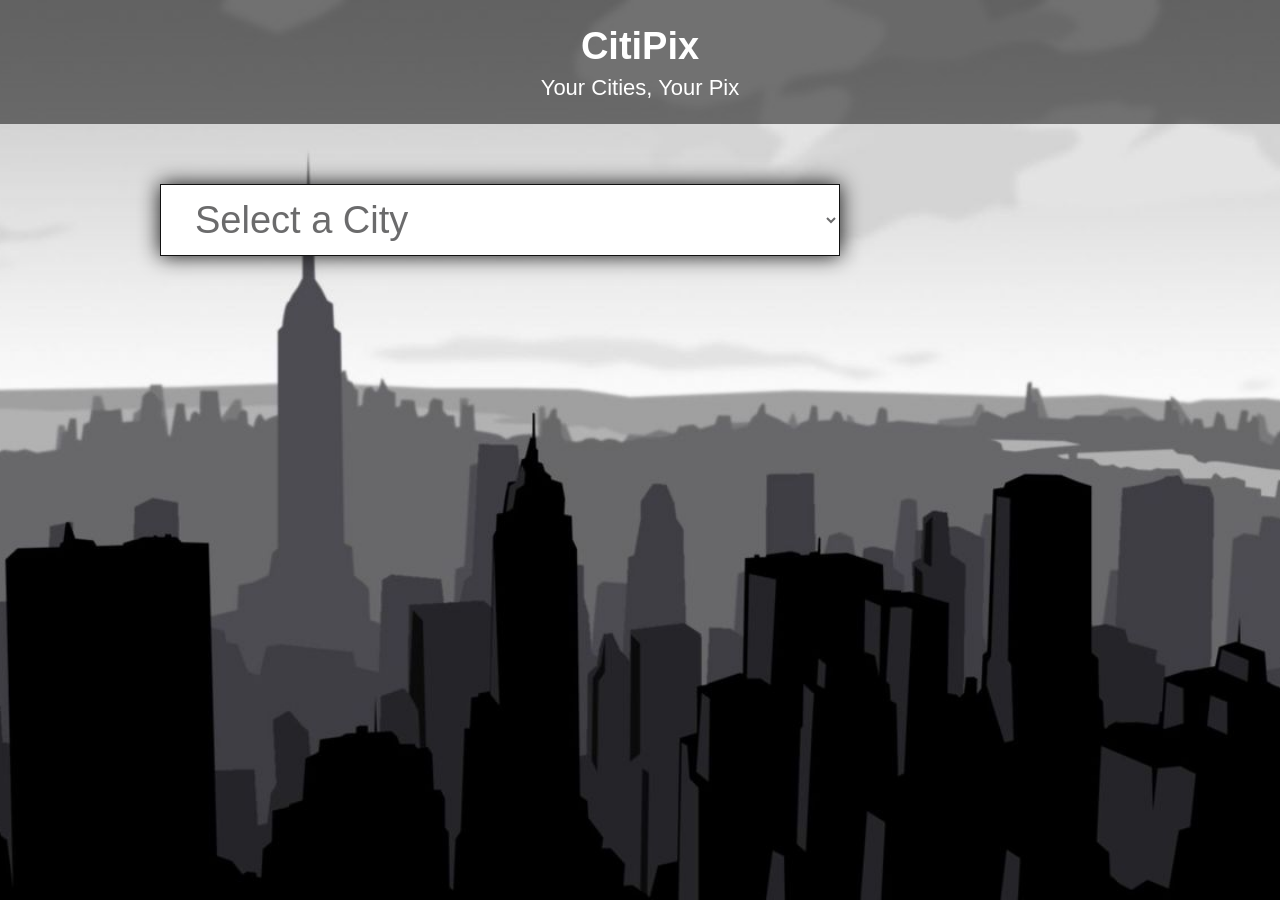
<file: citipix-array/index.html>
<!DOCTYPE html>
<html lang="en">
	<head>
    	<meta charset="utf-8">
    	<meta name="description" content="Your description goes here">
    	<meta name="keywords" content="one, two, three">

		<title>City Background</title>

		<!-- external CSS link -->
		<link rel="stylesheet" href="reset.css">
		<link rel="stylesheet" href="style.css">

	</head>
	<body>
		<header>
			<div class="title">
				<h1>CitiPix</h1>
				<p>Your Cities, Your Pix</p>
			</div>
		</header>
			<div class="container">
				<form>
					<select id="city-type">
						<option>Select a City</option>
					</select>
				</form>
			</div>
		<script src="https://ajax.googleapis.com/ajax/libs/jquery/1.12.0/jquery.min.js"></script>
		<script src="myscripts.js"></script>
	</body>
</html>
</file>
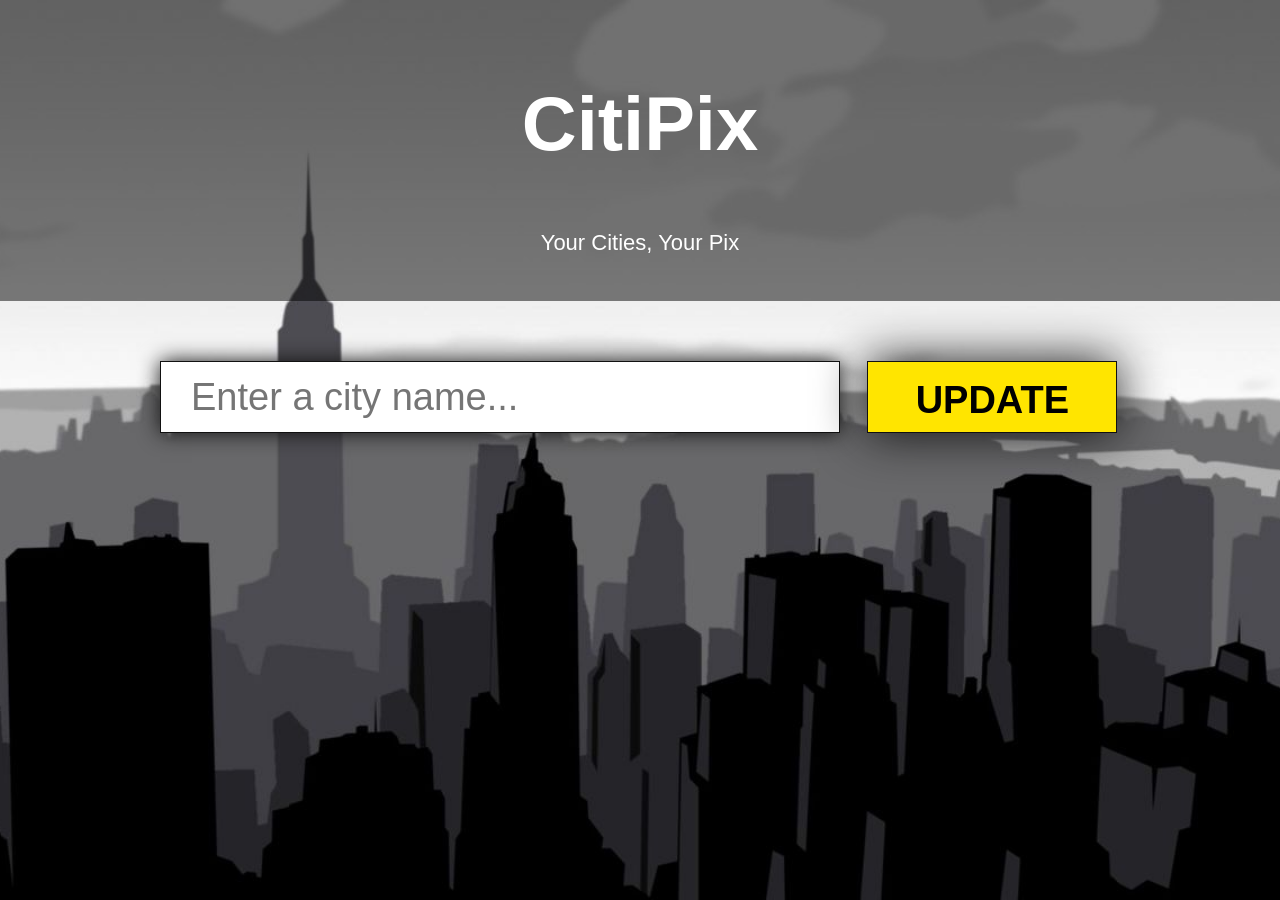
<file: homework-city/index.html>
<!DOCTYPE html>
<html lang="en">
	<head>
    	<meta charset="utf-8">
    	<meta name="description" content="Your description goes here">
    	<meta name="keywords" content="one, two, three">

		<title>City Background</title>

		<!-- external CSS link -->
		<link rel="stylesheet" href="css/normalize.css">
		<link rel="stylesheet" href="css/style.css">

	</head>
	<body>
		<header>
			<div class="title">
				<h1>CitiPix</h1>
				<p>Your Cities, Your Pix</p>
			</div>
		</header>
			<div class="container">
				<form>
					<input type="text" id="city-type" placeholder="Enter a city name...">
					<input type="submit" value="Update" id="submit-btn">
				</form>
			</div>
		<script src="https://ajax.googleapis.com/ajax/libs/jquery/1.12.0/jquery.min.js"></script>
		<script src="scripts.js"></script>
	</body>
</html>
</file>
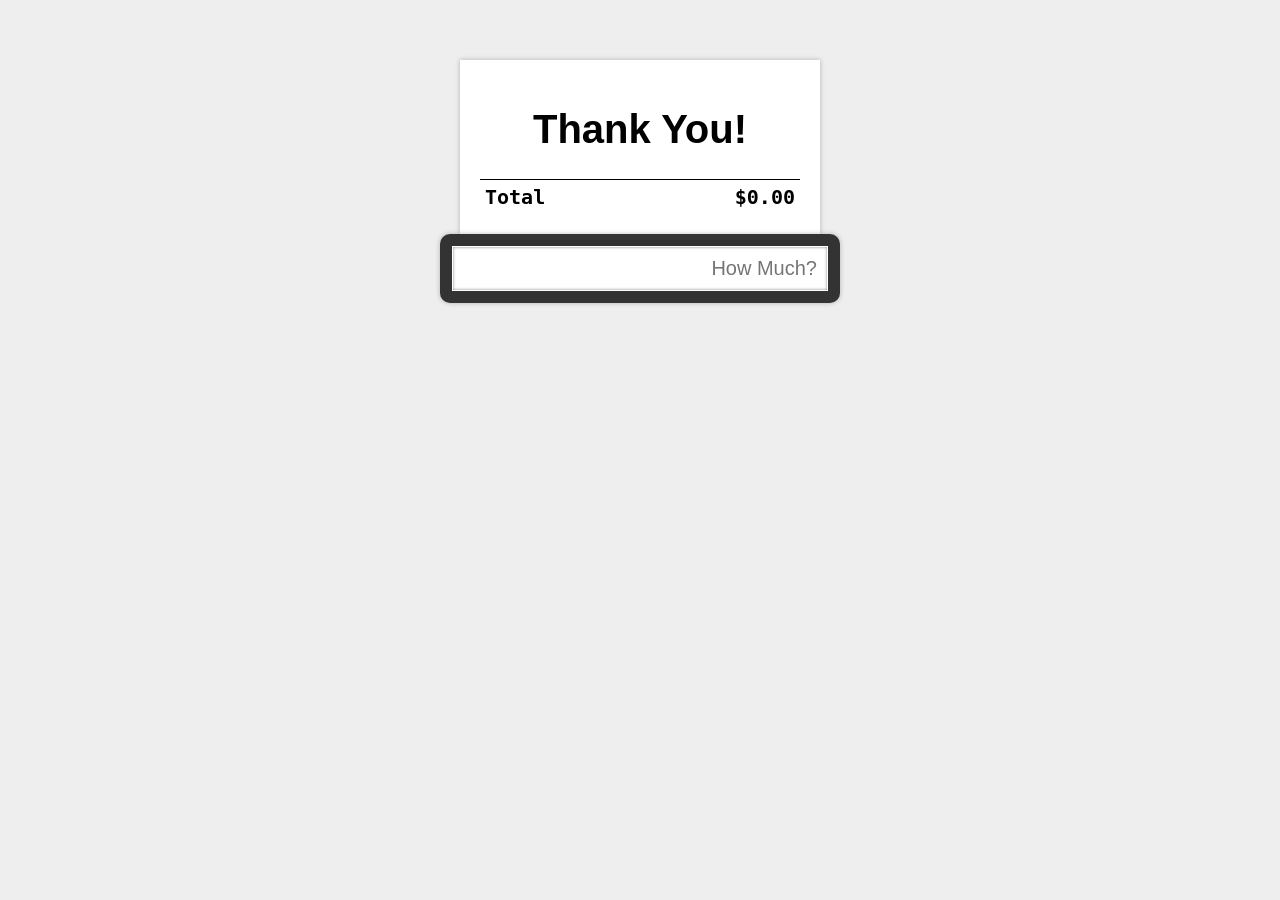
<file: lesson10-example/index.html>
<!DOCTYPE html>
<html>

<head>

  <meta charset="UTF-8">

  <title>Cash Register</title>

    <link rel="stylesheet" href="css/style.css" media="screen" type="text/css" />

</head>

<body>

  <div id="register">
  <div id="ticket">
    <h1>Thank You!</h1>
    <table>
      <tbody id="entries">
      </tbody>
      <tfoot>
        <tr>
          <th>Total</th>
          <th id="total">$0.00</th>
        </tr>
      </tfoot>
    </table>
  </div>
  <form id="entry">
    <input id="newEntry" autofocus placeholder="How Much?">
  </form>
</div>

  <script src='http://codepen.io/assets/libs/fullpage/jquery.js'></script>

  <script src="js/index.js"></script>

</body>

</html>
</file>
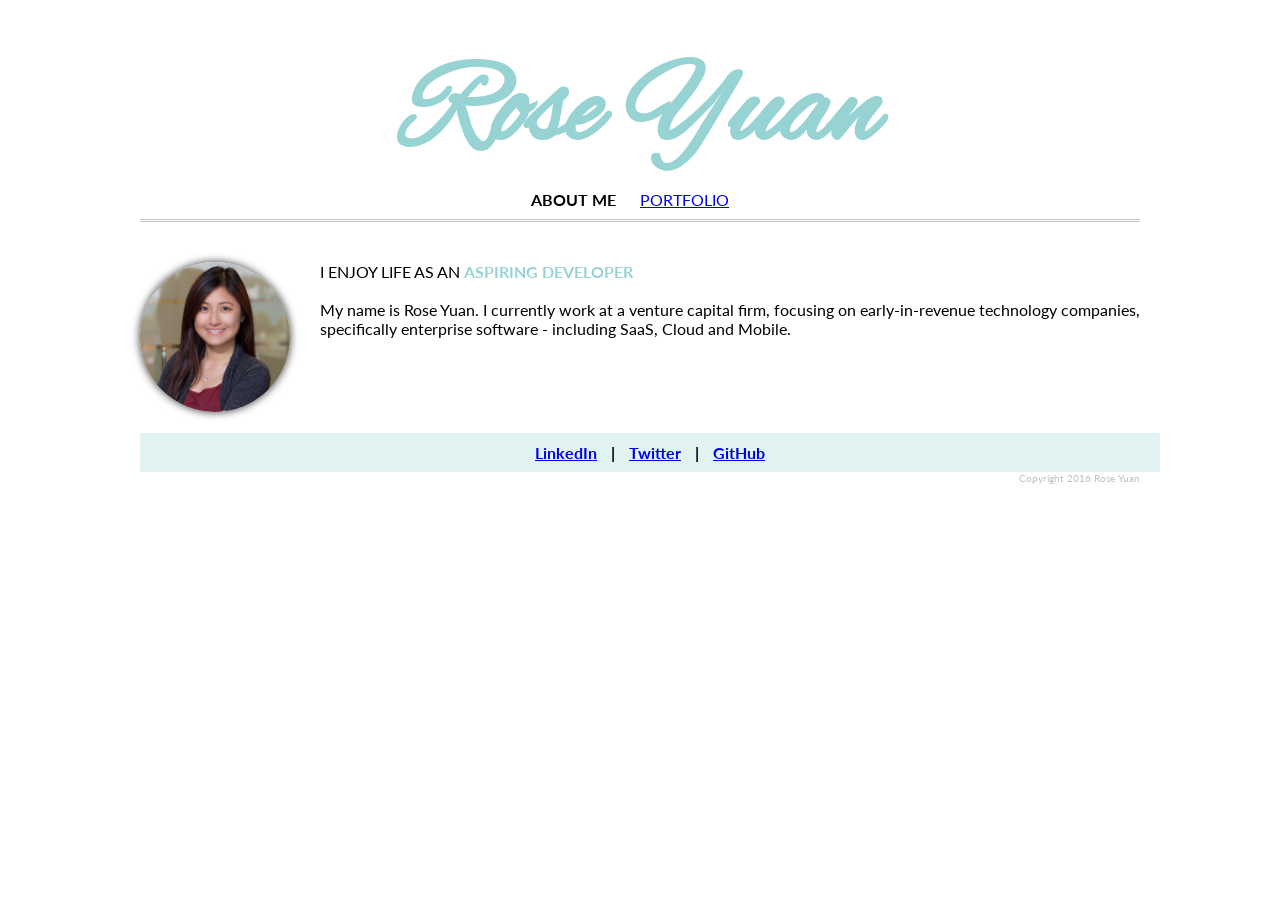
<file: personal-site/index.html>
<!DOCTYPE html>
<html>
	<head>
		<link rel="stylesheet" type="text/css" href="CSS/index-style.css">
		<link href='https://fonts.googleapis.com/css?family=Lato:400,100,100italic,300,300italic,400italic,700,700italic,900,900italic' rel='stylesheet' type='text/css'>
		<link href='https://fonts.googleapis.com/css?family=Alex+Brush' rel='stylesheet' type='text/css'>
		<title>ROSE YUAN</title>
	</head>
	<body>
		<header class="top">	
			<h1>Rose Yuan</h1>
			<ul class="menu">
				<li><strong>ABOUT ME</strong></li>
				<li><a href="portfolio.html">PORTFOLIO</a></li>
			</ul>
		</header>
		<img src="images/rose_sqpic.jpg" class="selfie">
		<div class="bio">
			<p>I ENJOY LIFE AS AN <strong>ASPIRING DEVELOPER</strong></p>
			<br>
			<p>My name is Rose Yuan. I currently work at a venture capital firm, focusing on early-in-revenue technology companies, specifically enterprise software - including SaaS, Cloud and Mobile.
		</div>
		<br>
		<br>
		<br>
		<br>
		<br>
		<nav>
			<strong>
				<a href="https://www.linkedin.com/in/roseyuan">LinkedIn</a>
				|
				<a href="https://twitter.com/roseyuan">Twitter</a>
				|
				<a href="https://github.com/rjyuan">GitHub</a>
			</strong>
		</nav>
		<footer>
			<p>Copyright 2016 Rose Yuan</p>
		</footer>
	</body>
</html>
</file>
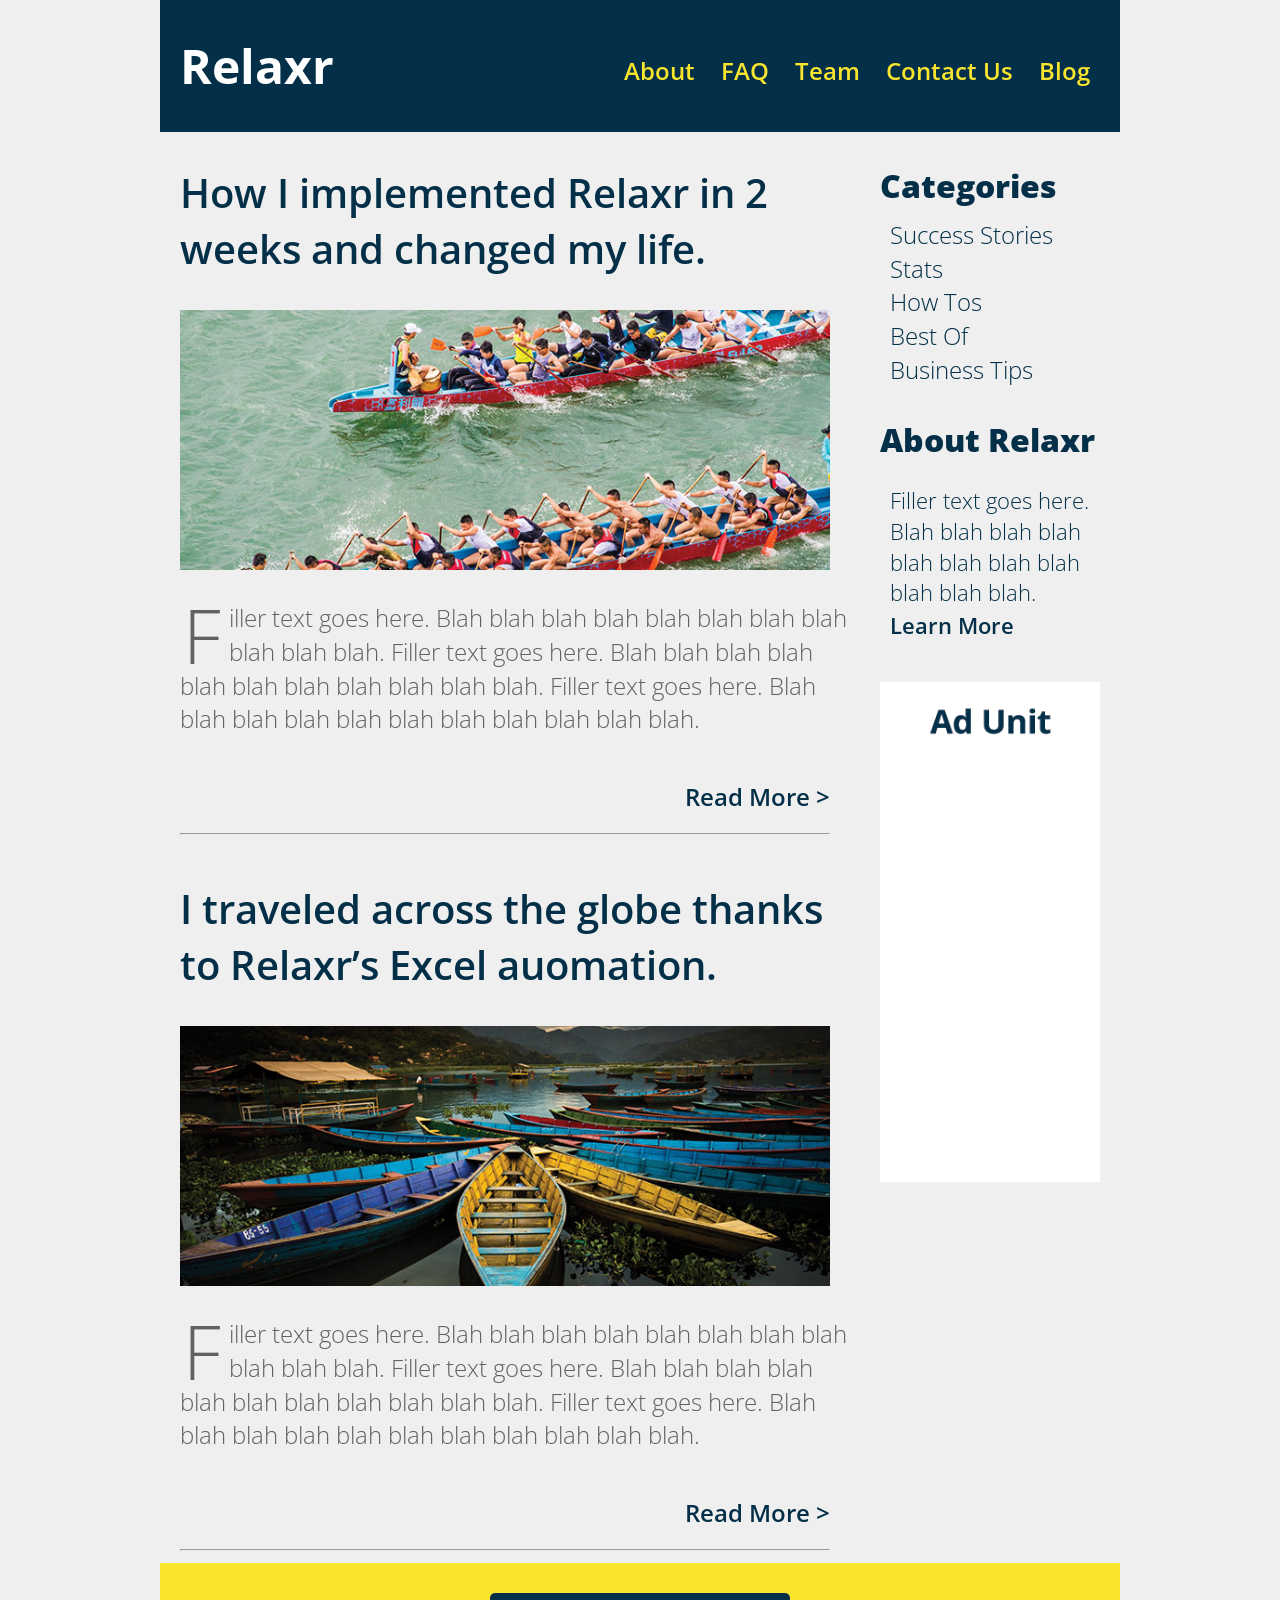
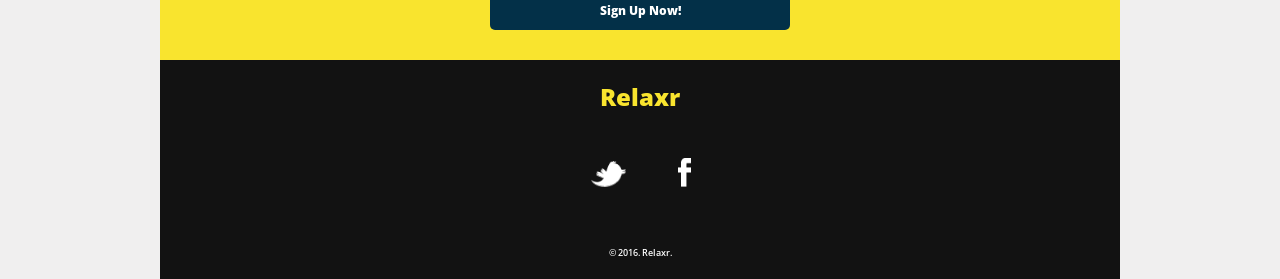
<file: relaxr-blog/index.html>
<!DOCTYPE html>
<html lang="en">
	<head>
    	<meta charset="utf-8">
    	<meta name="description" content="Your description goes here">
    	<meta name="keywords" content="one, two, three">

		<title>Relaxr Blog</title>

		<link href='https://fonts.googleapis.com/css?family=Open+Sans:300,300italic,600,800' rel='stylesheet' type='text/css'>

		<!-- external CSS link -->
		<link rel="stylesheet" href="CSS/normalize.css">
		<link rel="stylesheet" href="CSS/style.css">
	</head>
	
	<body>
		<div id="container">

			<header>
				<h1>Relaxr</h1>
				<nav>
					<ul>
						<li><a class="highlight" href="../relaxr-landing/index.html">About</a></li>
						<li><a class="highlight" href="#">FAQ</a></li>
						<li><a class="highlight" href="#">Team</a></li>
						<li><a class="highlight" href="#">Contact Us</a></li>
						<li><a class="highlight" href="index.html">Blog</a></li>	
					</ul>
				</nav>
			</header>
			
			<section>
				<article class="first">
					<h2>How I implemented Relaxr in 2 weeks and changed my life.</h2>
					<img src="images/blog_photo1.jpg">
					<p>
					<span class="firstcharacter">F</span> iller text goes here. Blah blah blah blah blah blah blah blah blah blah blah. Filler text goes here. Blah blah blah blah blah blah blah blah blah blah blah. Filler text goes here. Blah blah blah blah blah blah blah blah blah blah blah.
					</p>
					<a class="highlight" href="#">Read More ></a>
					<hr>
				</article>
				
				<article class="second">
					<h2>I traveled across the globe thanks to Relaxr’s Excel auomation.</h2>
					<img src="images/blog_photo2.jpg">
					<p>
					<span class="firstcharacter">F</span> iller text goes here. Blah blah blah blah blah blah blah blah blah blah blah. Filler text goes here. Blah blah blah blah blah blah blah blah blah blah blah. Filler text goes here. Blah blah blah blah blah blah blah blah blah blah blah.
					</p>
					<a class="highlight" href="#">Read More ></a>
					<hr>
				</article>	
			</section>
			
			<aside>
				<h3>Categories</h3>
				<ul class=asidelist>
					<li>Success Stories</li>
					<li>Stats</li>
					<li>How Tos</li>
					<li>Best Of</li>
					<li>Business Tips</li>
				</ul>
				<h3>About Relaxr</h3>
				<p>Filler text goes here. Blah blah blah blah blah blah blah blah blah blah blah.</p>
				<a class="highlight" href="#">Learn More</a>	
				<img src="images/ad-unit.png">
			</aside>
			
			<div class="button">
				<a class="signup2">Sign Up Now!</a>
			</div>

			<footer>
				<p>Relaxr</p>
				<ul>
					<li id="twitter"><a href="https://twitter.com/"><img src="images/twitter.png" alt="Twitter logo"></a></li>
					<li id="facebook"><a href="https://facebook.com/"><img src="images/facebook.png" alt="Facebook logo"></a></li>
				</ul>
				<p class="copyright">&copy; 2016. Relaxr.</p>
			</footer>
				
		</div><!-- #container -->
	</body>

</html>
</file>
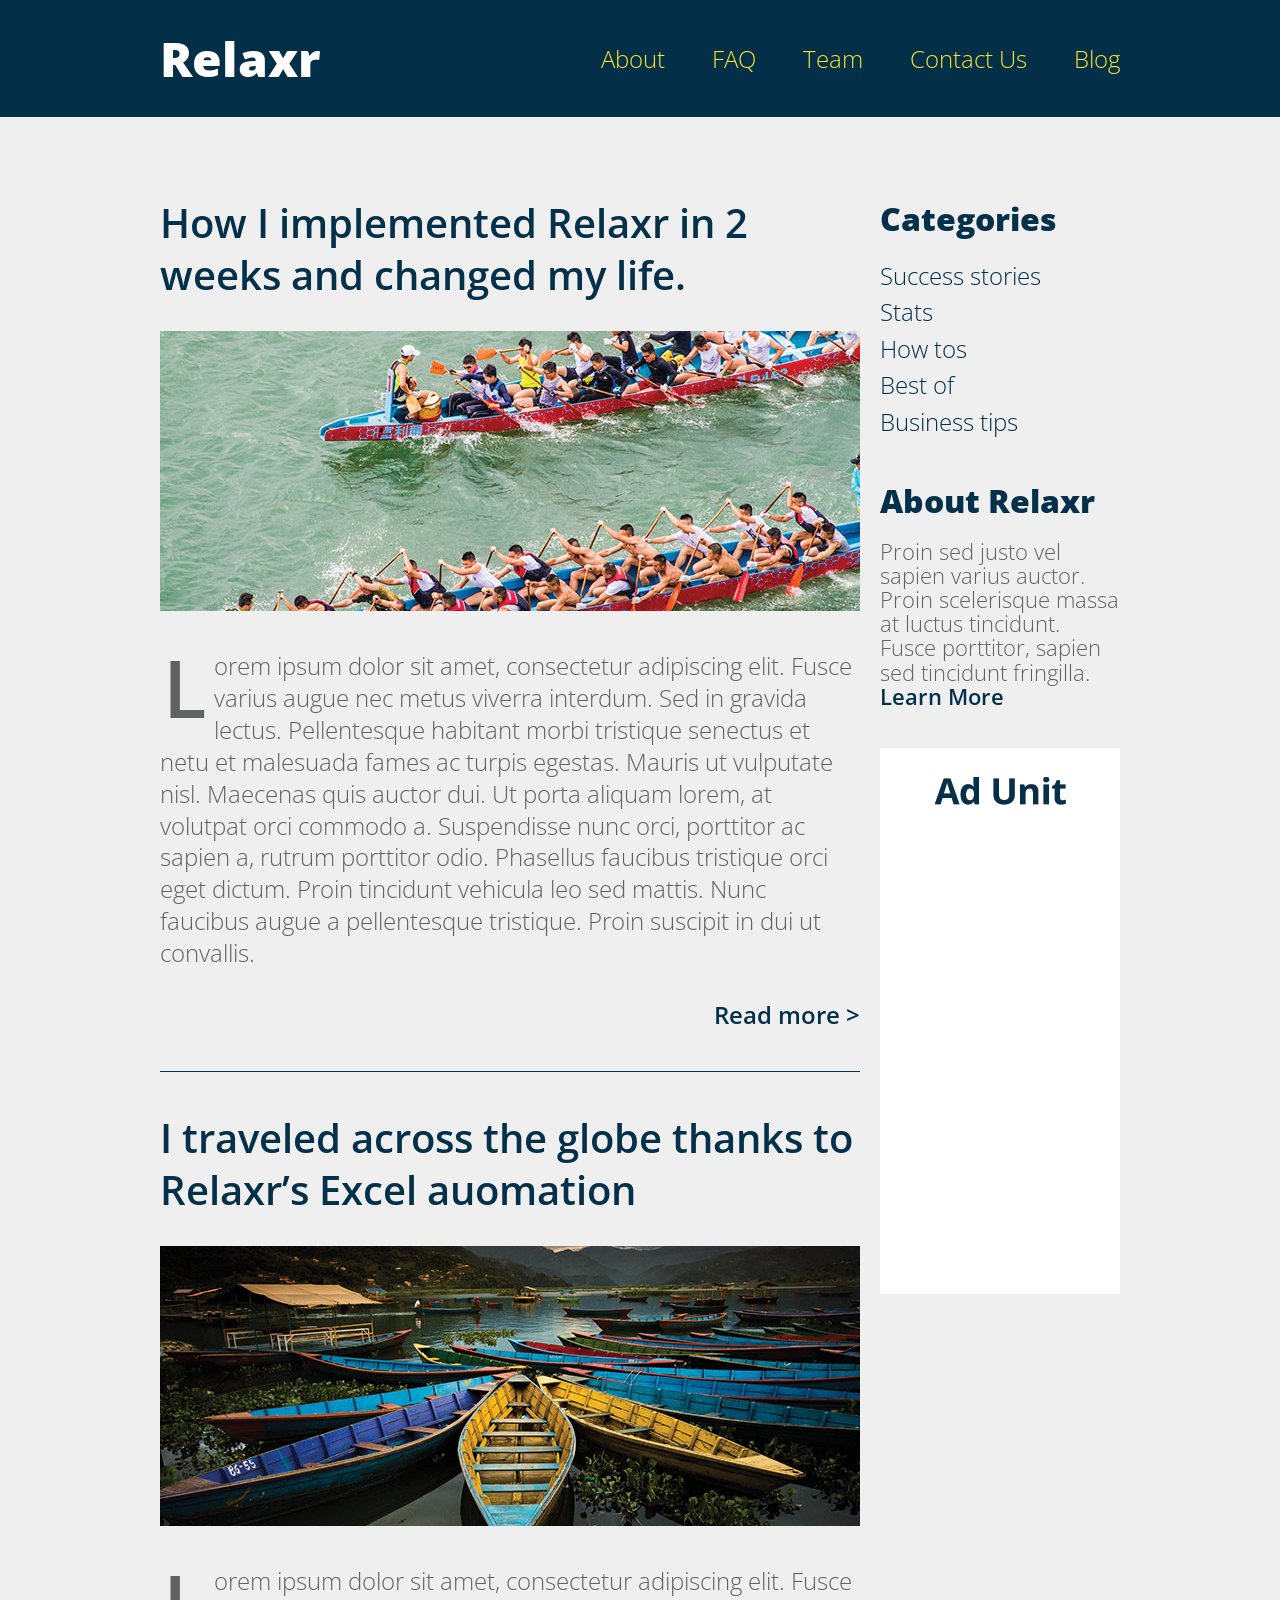
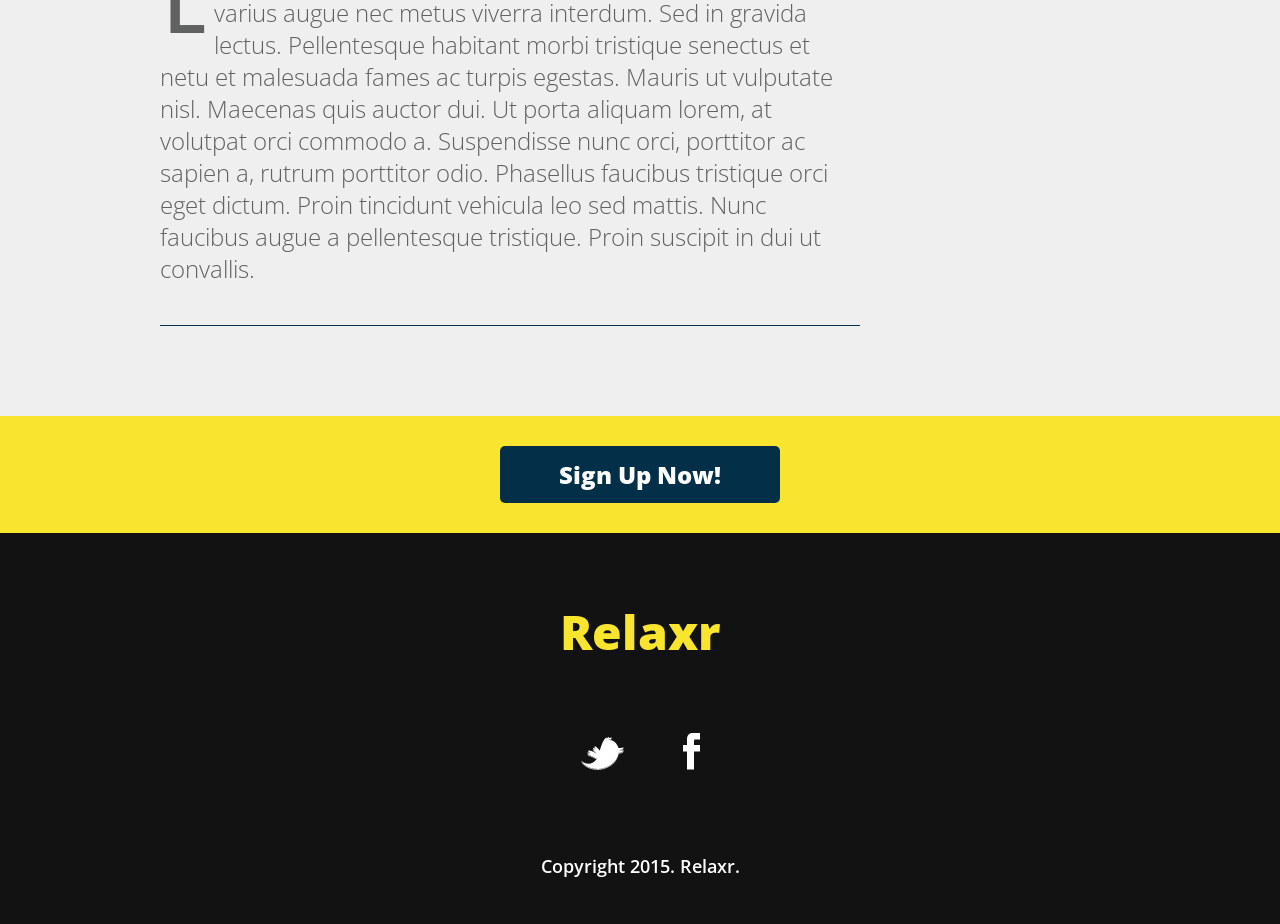
<file: relaxr-javascript/index.html>
<!DOCTYPE html>
<html lang="en">
	<head>
    	<meta charset="utf-8">
    	<meta name="description" content="The perfect personal assistant. Relaxr does your job for you so you can enjoy life as it is meant to be.">

		<title>Relaxr Blog</title>
		<link href='http://fonts.googleapis.com/css?family=Open+Sans:300italic,300,600,800' rel='stylesheet' type='text/css'>

		<!-- external CSS link -->
		<link rel="stylesheet" href="reset.css">
		<link rel="stylesheet" href="style.css">
		<script src="http://ajax.googleapis.com/ajax/libs/jquery/2.1.3/jquery.min.js"></script>
	</head>
	<body>
		<header>
			<div class="container">
				<h1 class="logo">Relaxr</h1>
				<nav>
					<ul>
						<li><a href="#">About</a></li>
						<li><a href="#">FAQ</a></li>
						<li><a href="#">Team</a></li>
						<li><a href="#">Contact Us</a></li>
						<li><a href="#">Blog</a></li>
					</ul>
				</nav>
			</div>
		</header>
		<section id="main">
			<div class="container">
				<section id="posts">
					<article class="post">
						<h2><a href="#">How I implemented Relaxr in 2 weeks and changed my life.</a></h2>
						<img src="images/blog_photo1.jpg" alt="Crew Meet">
						<p>Lorem ipsum dolor sit amet, consectetur adipiscing elit. Fusce varius augue nec metus viverra interdum. Sed in gravida lectus. Pellentesque habitant morbi tristique senectus et netu et malesuada fames ac turpis egestas. Mauris ut vulputate nisl.  Maecenas quis auctor dui. Ut porta aliquam lorem, at volutpat orci commodo a. Suspendisse nunc orci, porttitor ac sapien a, rutrum porttitor odio. Phasellus faucibus tristique orci eget dictum. Proin tincidunt vehicula leo sed mattis. Nunc faucibus augue a pellentesque tristique. Proin suscipit in dui ut convallis.</p>

						<p class="hide" id="show-this-on-click">Maecenas quis auctor dui. Ut porta aliquam lorem, at volutpat orci commodo a. Suspendisse nunc orci, porttitor ac sapien a, rutrum porttitor odio. Phasellus faucibus tristique orci eget dictum. Proin tincidunt vehicula leo sed mattis. Nunc faucibus augue a pellentesque tristique. Proin suscipit in dui ut convallis.</p>
						<p class="readmore"><a href="#">Read more &gt;</a></p>
						<p class="readless hide"><a href="#">Read less &gt;</a></p>
					</article>
					<article class="post">
						<h2><a href="#">I traveled across the globe thanks to Relaxr’s Excel auomation</a></h2>
						<img src="images/blog_photo2.jpg" alt="Canoes">
						<p>Lorem ipsum dolor sit amet, consectetur adipiscing elit. Fusce varius augue nec metus viverra interdum. Sed in gravida lectus. Pellentesque habitant morbi tristique senectus et netu et malesuada fames ac turpis egestas. Mauris ut vulputate nisl.  Maecenas quis auctor dui. Ut porta aliquam lorem, at volutpat orci commodo a. Suspendisse nunc orci, porttitor ac sapien a, rutrum porttitor odio. Phasellus faucibus tristique orci eget dictum. Proin tincidunt vehicula leo sed mattis. Nunc faucibus augue a pellentesque tristique. Proin suscipit in dui ut convallis.</p>

					</article>
				</section><!--
			--><aside id="sidebar">
					<h3>Categories</h3>
					<ul>
						<li><a href="#">Success stories</a></li>
						<li><a href="#">Stats</a></li>
						<li><a href="#">How tos</a></li>
						<li><a href="#">Best of</a></li>
						<li><a href="#">Business tips</a></li>
					</ul>
					<h3>About Relaxr</h3>
					<p>Proin sed justo vel sapien varius auctor. Proin scelerisque massa at luctus tincidunt. Fusce porttitor, sapien sed tincidunt fringilla.<br>
					<a href="#" class="learnmore">Learn More</a> <span class="hide" id="learnmoretext">Here is some more text about this fun thing!</p>
					<img src="images/ad-unit.png" alt="Ad Unit">
				</aside>
			</div>
		</section>

		<aside id="bottom-cta">
			<a class="button blue" href="#">Sign Up Now!</a>
		</aside>
		<footer>
			<h4 class="logo">Relaxr</h4>

			<ul>
				<li><a href="#"><img src="images/twitter.png" alt="Twitter logo"></a></li>
				<li><a href="#"><img src="images/facebook.png" alt="Facebook logo"></a></li>
			</ul>

			<p class="copyright">Copyright 2015. Relaxr.</p>
		</footer>
		<script src="https://ajax.googleapis.com/ajax/libs/jquery/1.12.0/jquery.min.js"></script>
		<script src="scripts.js"></script>
	</body>
</html>
</file>
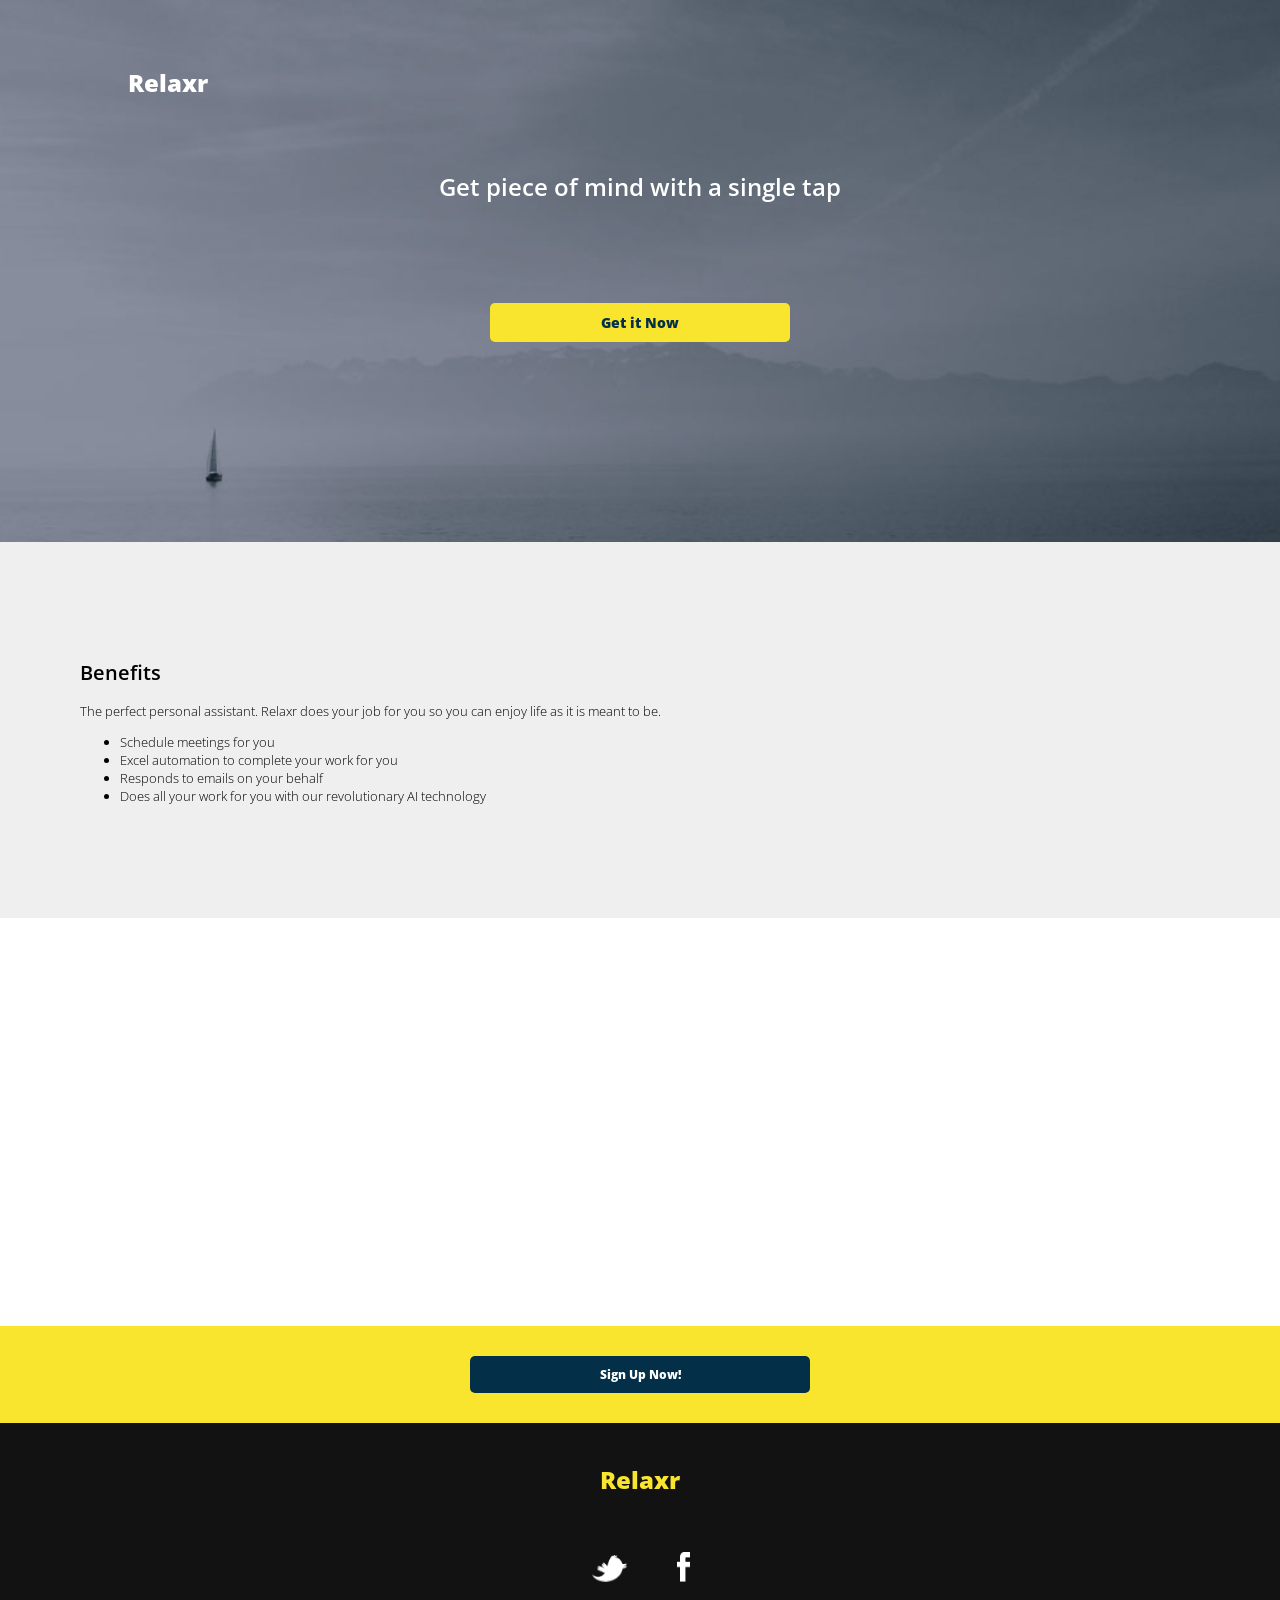
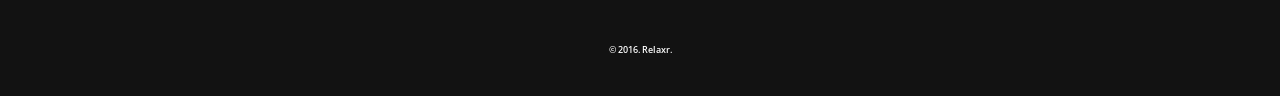
<file: relaxr-landing/index.html>
<!DOCTYPE html>
<html lang="en">
	<head>
    	<meta charset="utf-8">
    	<meta name="description" content="Your description goes here">
    	<meta name="keywords" content="one, two, three">

		<title>Relaxr Landing Page</title>

		<link href='https://fonts.googleapis.com/css?family=Open+Sans:300,300italic,600,800' rel='stylesheet' type='text/css'>
		
		<!-- external CSS links -->
		<link rel="stylesheet" type="text/css" href="CSS/normalize.css">
		<link rel="stylesheet" type="text/css" href="CSS/style.css">
	</head>
	
	<body>
		<header>
			<h1>Relaxr</h1>
			<p>Get piece of mind with a single tap</p>
			<a class="signup1">Get it Now</a>
		</header>
		
		<section class="benefits">
			<h2>Benefits</h2>
			<p>The perfect personal assistant. Relaxr does your job for you so you can enjoy life as it is meant to be.</p>	
			<ul>
				<li>Schedule meetings for you</li>
				<li>Excel automation to complete your work for you</li>
				<li>Responds to emails on your behalf</li>
				<li>Does all your work for you with our revolutionary AI technology</li>
			</ul>
		</section>
		
		<section class="testimonial">
			<blockquote>
				“Relaxr changed my life. I’ve been able to travel the world, spend limited time working and my boss keeps thanking me for crushing work.”
			</blockquote>
			<p id="sig">- Amanda, Intuit</p>
		</section>
		
		<aside>
			<a class="signup2">Sign Up Now!</a>
		</aside>
		
		<footer>
			<p>Relaxr</p>
			<ul>
				<li id="twitter"><a href="https://twitter.com/"><img src="images/twitter.png" alt="Twitter logo"></a></li>
				<li id="facebook"><a href="https://facebook.com/"><img src="images/facebook.png" alt="Facebook logo"></a></li>
			</ul>
			<p class="copyright">&copy; 2016. Relaxr.</p>
		</footer>
	
	</body>
</html>
</file>
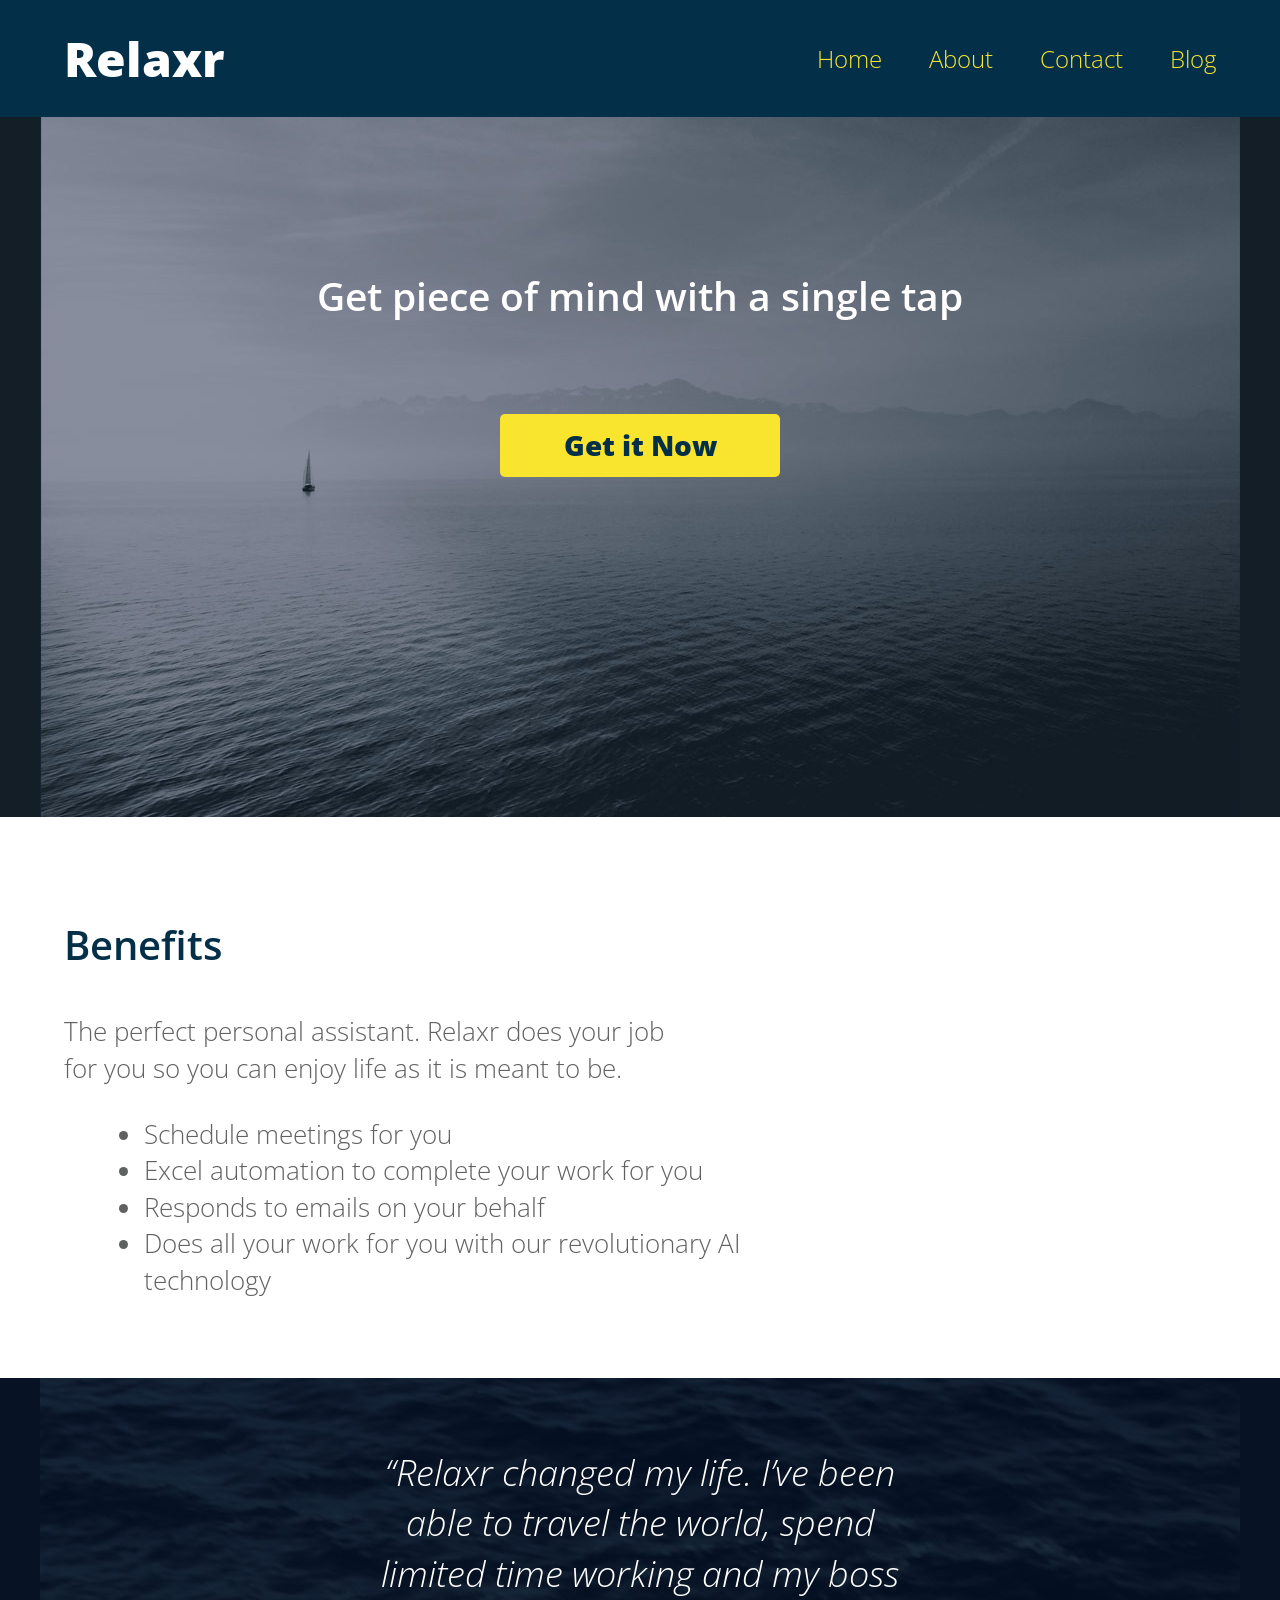
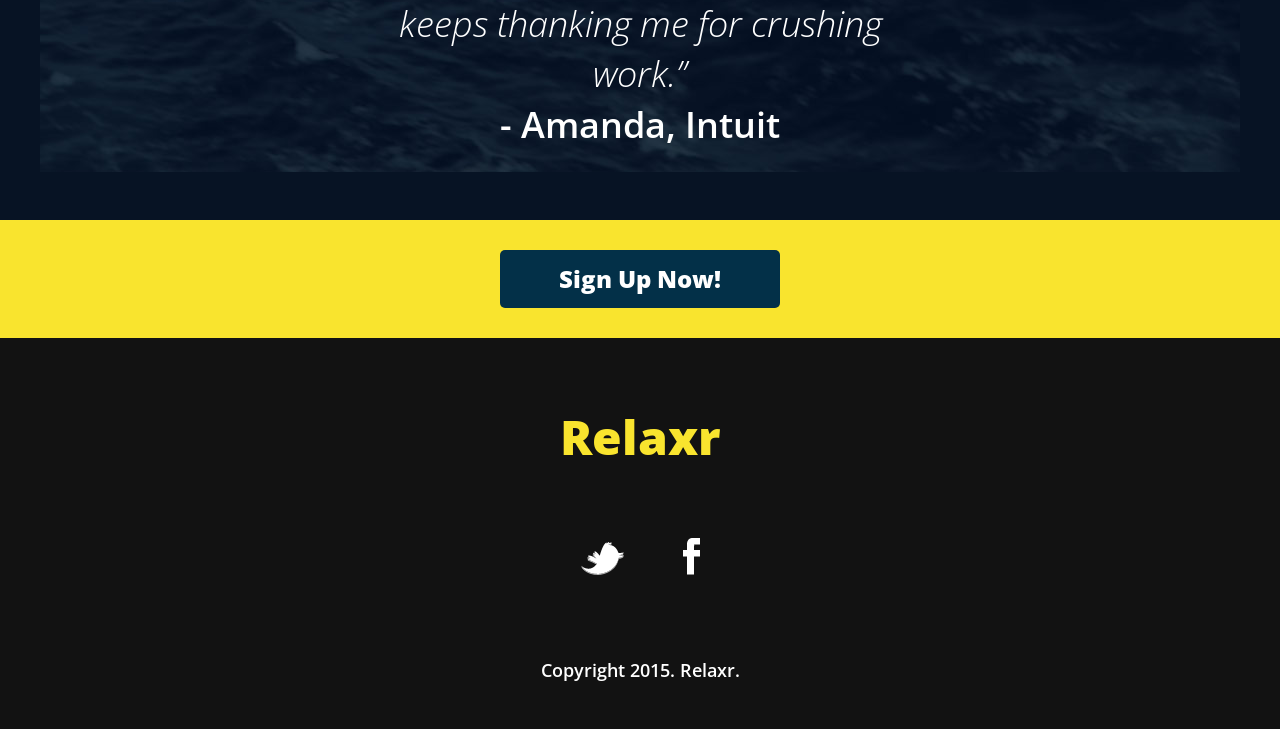
<file: relaxr-responsive/index.html>
<!DOCTYPE html>
<html lang="en">
	<head>
    	<meta charset="utf-8">
    	<meta name="description" content="The perfect personal assistant. Relaxr does your job for you so you can enjoy life as it is meant to be.">

		<title>Relaxr Landing Page</title>
		<link href='http://fonts.googleapis.com/css?family=Open+Sans:300italic,300,600,800' rel='stylesheet' type='text/css'>

		<!-- external CSS link -->
		<link rel="stylesheet" href="css/reset.css">
		<link rel="stylesheet" href="css/style.css">

	</head>
	<body class="page">
		<header>
			<div class="container">
				<h1 class="logo">Relaxr</h1>
				<nav>
					<ul>
						<li><a href="index.html">Home</a></li>
						<li><a href="#">About</a></li>
						<li><a href="#">Contact</a></li>
						<li><a href="blog.html">Blog</a></li>
					</ul>
				</nav>
			</div>
		</header>
		<section id="hero">
			<div class="container">
				<h2>Get piece of mind with a single tap</h2>
				<a class="button yellow" href="#">Get it Now</a>
			</div>
		</section>
		<section id="benefits">
			<div class="container">
				<h3>Benefits</h3>
				<p>The perfect personal assistant. Relaxr does your job for you so you can enjoy life as it is meant to be.</p>
				<ul>
					<li>Schedule meetings for you</li>
					<li>Excel automation to complete your work for you</li>
					<li>Responds to emails on your behalf</li>
					<li>Does all your work for you with our revolutionary AI technology</li>
				</ul>
			</div>
		</section>
		<section id="testimonial">
			<div class="container">
				<blockquote>&ldquo;Relaxr changed my life. I&rsquo;ve been able to travel the world, spend limited time working and my boss keeps thanking me for crushing work.&rdquo;
				<span>- Amanda, Intuit</span></blockquote>
			</div>
		</section>
		<aside id="bottom-cta">
			<a class="button blue" href="#">Sign Up Now!</a>
		</aside>
		<footer>
			<h4 class="logo">Relaxr</h4>

			<ul>
				<li><a href="#"><img src="images/twitter.png" alt="Twitter logo"></a></li>
				<li><a href="#"><img src="images/facebook.png" alt="Facebook logo"></a></li>
			</ul>

			<p class="copyright">Copyright 2015. Relaxr.</p>
		</footer>
	</body>
</html>
</file>
<file: citipix-array/style.css>
/*
Project Name: Blank Template
Client: Your Client
Author: Your Name
Developer @GA in NYC
*/


/******************************************
/* SETUP
/*******************************************/

/* Box Model Hack */
* {
     -moz-box-sizing: border-box; /* Firexfox */
     -webkit-box-sizing: border-box; /* Safari/Chrome/iOS/Android */
     box-sizing: border-box; /* IE */
}

/* Clear fix hack */
.clearfix:after {
     content: ".";
     display: block;
     clear: both;
     visibility: hidden;
     line-height: 0;
     height: 0;
}

.clear {
  clear: both;
}

.alignright {
  float: right;
  padding: 0 0 10px 10px; /* note the padding around a right floated image */
}

.alignleft {
  float: left;
  padding: 0 10px 10px 0; /* note the padding around a left floated image */
}

/******************************************
/* BASE STYLES
/*******************************************/

body {
  color: #000;
  font-size: 12px;
  line-height: 1.4;
  font-family: Helvetica, Arial, sans-serif;
  background: url(images/citipix_skyline.jpg) no-repeat center center fixed;
  -webkit-background-size: cover;
  -moz-background-size: cover;
  -o-background-size: cover;
  background-size: cover;
}


/******************************************
/* LAYOUT
/*******************************************/

/* Center the container */
.container {
  width: 960px;
  margin: auto;
  padding-top: 5em;
}

header {
  background: rgba(0,0,0, .5);
  padding: 20px 0;
}

.title {
  text-align: center;
  color: #fff;
  font-size: 38px;
  font-weight: bold;
  font-family: helvetica, arial, sans-serif;
}

.title p {
  font-size: 22px;
  font-weight: normal
}

#city-type {
  color: #6b6b6c;
  font-size: 38px;
  background: #fff;
  border: 1px solid #111;
  padding: 0px 30px;
  display: inline-block;
  width: 680px;
  margin-right: 24px;
  font-family: helvetica, arial, sans-serif;
  height: 72px;
  line-height: 74px;
  vertical-align: middle;
  box-shadow: #111 0 0 20px;
}
#submit-btn {
  background: #ffe500;
  color: #000;
  font-size: 38px;
  font-weight: bold;
  text-transform: uppercase;
  border: 1px solid #111;
  text-align: center;
  display: inline-block;
  width: 250px;
  height: 72px;
  line-height: 74px;
  vertical-align: middle;
  box-shadow: #111 0 0 50px;
  font-family: helvetica, arial, sans-serif;
  cursor: pointer;
}
#submit-btn:hover {
  background: #fff600;
}

.nyc {
  background-image: url(images/nyc.jpg)
}
.sf {
  background-image: url(images/sf.jpg)
}
.la {
  background-image: url(images/la.jpg)
}
.austin {
  background-image: url(images/austin.jpg)
}
.sydney {
  background-image: url(images/sydney.jpg)
}

/******************************************
/* ADDITIONAL STYLES
/*******************************************/
</file>
<file: homework-city/css/style.css>
/*
Project Name: Blank Template
Client: Your Client
Author: Your Name
Developer @GA in NYC
*/


/******************************************
/* SETUP
/*******************************************/

/* Box Model Hack */
* {
     -moz-box-sizing: border-box; /* Firexfox */
     -webkit-box-sizing: border-box; /* Safari/Chrome/iOS/Android */
     box-sizing: border-box; /* IE */
}

/* Clear fix hack */
.clearfix:after {
     content: ".";
     display: block;
     clear: both;
     visibility: hidden;
     line-height: 0;
     height: 0;
}

.clear {
	clear: both;
}

.alignright {
	float: right;
	padding: 0 0 10px 10px; /* note the padding around a right floated image */
}

.alignleft {
	float: left;
	padding: 0 10px 10px 0; /* note the padding around a left floated image */
}

/******************************************
/* BASE STYLES
/*******************************************/

body {
  color: #000;
  font-size: 12px;
  line-height: 1.4;
  font-family: Helvetica, Arial, sans-serif;
  background: url(../images/citipix_skyline.jpg) no-repeat center center fixed;
  -webkit-background-size: cover;
  -moz-background-size: cover;
  -o-background-size: cover;
  background-size: cover;
}


/******************************************
/* LAYOUT
/*******************************************/

/* Center the container */
.container {
	width: 960px;
	margin: auto;
  padding-top: 5em;
}

header {
  background: rgba(0,0,0, .5);
  padding: 20px 0;
}

.title {
  text-align: center;
  color: #fff;
  font-size: 38px;
  font-weight: bold;
  font-family: helvetica, arial, sans-serif;
}

.title p {
  font-size: 22px;
  font-weight: normal
}

#city-type {
  color: #6b6b6c;
  font-size: 38px;
  background: #fff;
  border: 1px solid #111;
  padding: 0px 30px;
  display: inline-block;
  width: 680px;
  margin-right: 24px;
  font-family: helvetica, arial, sans-serif;
  height: 72px;
  line-height: 74px;
  vertical-align: middle;
  box-shadow: #111 0 0 20px;
}
#submit-btn {
  background: #ffe500;
  color: #000;
  font-size: 38px;
  font-weight: bold;
  text-transform: uppercase;
  border: 1px solid #111;
  text-align: center;
  display: inline-block;
  width: 250px;
  height: 72px;
  line-height: 74px;
  vertical-align: middle;
  box-shadow: #111 0 0 50px;
  font-family: helvetica, arial, sans-serif;
  cursor: pointer;
}
#submit-btn:hover {
  background: #fff600;
}

.nyc {
  background-image: url(../images/nyc.jpg)
}
.sf {
  background-image: url(../images/sf.jpg)
}
.la {
  background-image: url(../images/la.jpg)
}
.austin {
  background-image: url(../images/austin.jpg)
}
.sydney {
  background-image: url(../images/sydney.jpg)
}

/******************************************
/* ADDITIONAL STYLES
/*******************************************/
</file>
<file: lesson10-example/css/style.css>
body {
  background: #EEE;
  font-family: sans-serif;
  font-size: 20px;
  margin: 3em;
  padding: 0;
}
#register {
  width: 20em;
  margin: auto;
}
#ticket {
  background: white;
  margin: 0 1em;
  padding: 1em;
  box-shadow: 0 0 5px rgba(0,0,0,.25);
}
#ticket h1 {
  text-align: center;
}
#ticket table {
  font-family: monospace;
  width: 100%;
  border-collapse: collapse;
}
#ticket td, #ticket th {
  padding: 5px;
}
#ticket th {
  text-align: left;
}
#ticket td, #ticket #total {
  text-align: right;
}
#ticket tfoot th {
  border-top: 1px solid black;
}

#entry {
  background: #333;
  padding: 12px;
  border-radius: 10px;
  box-shadow: 0 0 5px rgba(0,0,0,.25);
}
#entry input {
  width: 100%;
  padding: 10px;
  border: 1px solid black;
  text-align: right;
  font-family: sans-serif;
  font-size: 20px;
  box-shadow: inset 0 0 3px rgba(0,0,0,.5);
  -webkit-box-sizing: border-box;
  -moz-box-sizing: border-box;
  box-sizing: border-box;
}
#entry input:focus {
  outline: none;
  border-color: rgba(255,255,255,.75);
}
</file>
<file: personal-site/CSS/index-style.css>
* {
	font-family: 'Lato', sans-serif;
	width: 1000px;
	margin: auto;
}

header.top {
	display:block;
	text-align: center;
	padding: 40px 0px 40px 0px;
}

header.top h1 {
	font-family: 'Alex Brush', cursive;
	font-size: 120px;
	color:#97D3D3;
}

ul.menu {
	padding:0px 0px 10px 0px;
	border-bottom: double;
	border-color: rgb(192,192,192);
}

ul.menu li {
	display: inline;
	padding-right: 20px;
}

body {
	font-size: 16px;
	background color: blue;
	color: black;
}

div.bio p {
	text-align: left;
	position: relative;
	left: 30px;
}

@media (max-width: 500px) {
	li {
		display: block;
	}
}

img.selfie {
	max-width: 15%;
	max-height: 15%;
	border-radius: 150px;
	-webkit-border-radius: 150px;
	-moz-border-radius: 150px;
	box-shadow: 0 0 8px rgba(0, 0, 0, .8);
	-webkit-box-shadow: 0 0 8px rgba(0, 0, 0, .8);
	-moz-box-shadow: 0 0 8px rgba(0, 0, 0, .8);
	float: left;
}

nav {
	text-align: center;
	background: rgba(151,211,211,0.3);
	padding: 10px;
}

nav a {
	padding: 10px;
}

img.sample {
	max-width: 50%;
	max-height: 50%;
	padding: 40px;
}

footer {
	font-size: 10px;
	text-align: right;
	color: rgb(192,192,192);
}

p>strong {
	color:#97D3D3;
}
</file>
<file: relaxr-blog/CSS/style.css>
/*
Project Name: relaxr-blog
Client: Relaxr
Author: Rose Yuan
Developer @GA in SF
*/


/******************************************
/* SETUP
/*******************************************/

/* Box Model Hack */
* {
    -moz-box-sizing: border-box; /* Firexfox */
    -webkit-box-sizing: border-box; /* Safari/Chrome/iOS/Android */
    box-sizing: border-box; /* IE */
    font-family: 'Open Sans' !important;
    overflow: auto;
}

/* Clear fix hack */
.clearfix:after {
     content: ".";
     display: block;
     clear: both;
     visibility: hidden;
     line-height: 0;
     height: 0;
}

.clear {
  clear: both;
}

.alignright {
  float: right;
  padding: 0 0 10px 10px; /* note the padding around a right floated image */
}

.alignleft {
  float: left;
  padding: 0 10px 10px 0; /* note the padding around a left floated image */
}

/******************************************
/* BASE STYLES
/*******************************************/

body {
     color: #606161;
     font-size: 24px;
     line-height: 1.4;
     font-weight: 300;
}

nav .highlight:hover {
  color: white;
}

.highlight:hover {
  color: #606161;
}

/*@media (max-width: 500px) {
  li p blockquote{
    display: block;
  }*/

/******************************************
/* LAYOUT
/*******************************************/

/* Center the container */
#container {
  width: 960px;
  margin: auto;
}

body {
  background-color: #f0efef;
}

header {
  background-color: #033048;
  padding: 0px 20px;
}

section {
  width: 700px;
  height: auto;
  float: left;
  padding-left: 20px;
  padding-right: 10px;
}

aside {
  width: 240px;
  height: auto;
  float: right;
  padding-right: 20px;
  color: #033048;
}

.button {
  clear: both;
}

footer {
  background-color: #121212;
  clear: both;
}

/*Header*/

h1 {
  color: white;
  float: left;
}

nav {
  float: right;
}

nav ul li { 
  display: inline-block;
  overflow: hidden;
  padding-top: 30px;
}

nav ul li a {
  color: #f9e42e;
  font-size: 24px;
  font-weight: 600;
  text-align: center;
  text-decoration: none;
  padding: 10px 10px;
}

/*Articles*/

h2 {
  font-size: 40px;
  font-weight: 600;
  color: #033048;
}

.firstcharacter { 
  float: left; 
  font-size: 75px; 
  line-height: 60px; 
  padding: 4px 8px 0px 3px;
  overflow: hidden;
}

article a {
  font-size: 24px;
  font-weight: 600;
  color: #033048;
  float: right;
  padding: 20px;
  text-decoration: none;
}

hr {
  color: #033048;
  clear: both;
  margin-right: 20px;
}

article img {
  width: 650px;
  height: auto;
}

/*Aside*/

h3 {
  font-size: 32px;
  font-weight: 800;
  margin-bottom: 10px;
}

aside ul {
  margin: 0;
  padding: 0 0 0 10px;
}

aside img {
  width: 220px;
  height: auto;
  margin-top: 40px;
}

aside p {
  padding: 0 0 0 10px;
  font-size: 22px;
  font-weight: 300;
  margin-bottom: 0;
}

aside a {
  font-size: 22px;
  font-weight: 600;
  color: #033048;
  padding: 0 0 0 10px;
  text-decoration: none;
}

/*Bottom Section*/

.button {
  background-color:#f9e42e;
  padding-top: 30px;
  padding-bottom: 30px;
  text-align: center;
}
.signup2 {
  font-weight: 800;
  font-size: 12px;
  border-radius: 5px;
  background-color: #033048;
  padding: 10px 20px;
  margin: 0 auto;
  display: block;
  width: 300px;
  text-align: center; 
  color: white;
}

footer>p {
  font-size: 24px;
  font-weight: 800;
  color: #f9e42e;
  text-align: center;
  padding-top: 20px;
  padding-bottom: 20px;
  margin: 0;
}

.copyright {
  font-size: 9px;
  font-weight: 600;
  color: white;
}

footer ul {
  text-align: center;
}

ul img {
  width: 80%;
  height: auto;
}

footer ul li {
  display: inline-block;
  list-style: none;
  padding-right: 40px;
}
</file>
<file: relaxr-javascript/style.css>
/*
Project Name: Blank Template
Client: Your Client
Author: Your Name
Developer @GA in NYC
*/


/******************************************
/* SETUP
/*******************************************/

/* Box Model Hack */
* {
  -moz-box-sizing: border-box; /* Firexfox */
  -webkit-box-sizing: border-box; /* Safari/Chrome/iOS/Android */
  box-sizing: border-box; /* IE */
}

/* Clear fix hack */
.clearfix:after {
  content: ".";
  display: block;
  clear: both;
  visibility: hidden;
  line-height: 0;
  height: 0;
}

.clear {
  clear: both;
}

.alignright {
  float: right;
  padding: 0 0 10px 10px; /* note the padding around a right floated image */
}

.alignleft {
  float: left;
  padding: 0 10px 10px 0; /* note the padding around a left floated image */
}

/******************************************
/* BASE STYLES
/*******************************************/

body {
  color: #043049;
  font-size: 26px;
  line-height: 1.4;
  color: #606161;
  font-family: 'Open Sans', Helvetica, Arial, sans-serif;
  font-weight: 300;
  background: #f0efef;
}
a {
  text-decoration: none;
}


/******************************************
/* LAYOUT
/*******************************************/

/* Center the container */
.container {
  width: 960px;
  margin: 0 auto;
}

.logo {
  font-size: 48px;
  font-weight: 800;
}

header {
  background: #033048;
  padding: 25px 0;
  overflow: hidden;
}
header .logo {
  color: #fff;
  float: left;
}

header nav {
  float: right;
  margin-top: 15px;
}
header nav ul li {
  display: inline-block;
  margin: 0 0 0 40px;
  font-size: 24px;
}
header nav ul li a {
  color: #f9e42e;
}
#main {
  margin-top: 80px;
}
#posts {
  width: 700px;
  display: inline-block;
  margin-right: 20px;
  vertical-align: top;
}
#sidebar {
  width: 240px;
  display: inline-block;
  vertical-align: top;
}
.post {
  border-bottom: 1px solid #043049;
  padding-bottom: 40px;
  margin-bottom: 40px;
}
h2 {
  font-weight: 600;
  font-size: 40px;
  line-height: 1.3;
  margin-bottom: 30px;
}
h2 a {
  color: #043049;
}

.post img {
  margin-bottom: 30px;
}
.post p {
  font-size: 24px;
  line-height: 1.333;
  color: #606161;
}
.post p:first-of-type:first-letter {
  float: left;
  font-size: 80px;
  line-height: 65px;
  padding-top: 4px;
  padding-right: 8px;
  padding-left: 3px;
  font-weight: 600;
}
.readmore, .readless {
  text-align: right;
  margin-top: 30px;
}
.readmore a, .readless a {
  color: #043049;
  font-weight: 600;
}

.button {
  border-radius: 5px;
  font-weight: 800;
  padding: 12px 0;
  width: 280px;
  font-size: 28px;
  text-align: center;
  display: block;
  margin: 0 auto;
}
.yellow {
  background: #f9e42e;
  color: #033048;
}
.blue {
  background: #033048;
  color: #fff;
  font-size: 24px;
}

#sidebar h3 {
  font-size: 32px;
  font-weight: 800;
  margin-bottom: 15px;
  color: #043049;
}
#sidebar ul {
  margin-bottom: 40px;
}
#sidebar ul li a {
  color: #043049;
  font-size: 24px;
}
#sidebar p {
  font-size: 22px;
  line-height: 1.1;
  margin-bottom: 40px;
}
#sidebar p a {
  color: #043049;
  font-weight: 600;
}

#bottom-cta {
  background: #f9e42e;
  padding: 30px;
  text-align: center;
  margin-top: 50px;
}

footer {
  background: #121212;
  padding: 65px 0 45px;
  text-align: center;
}
footer .logo {
  color: #f9e42e;
  margin-bottom: 68px;
}
footer ul li {
  display: inline-block;
  list-style: none;
  margin: 0 26px 75px;
}
footer p {
  font-size: 18px;
  color: #fff;
  font-weight: 600;
}
.hide {
  display: none;
}

/******************************************
/* ADDITIONAL STYLES
/*******************************************/
</file>
<file: relaxr-landing/CSS/style.css>
* {
	font-family: 'Open Sans', sans-serif;
	font-family: 'Open Sans' !important;
	margin: 0 auto;
}

/*top section*/

header {
	background: url("../images/header_bg.jpg") no-repeat center center fixed; 
  	background-size: cover;
	background-color: #121212;
	color: white;
	padding: 50px 10% 200px 10%;
}

h1 { 
	font-weight: 800;
	font-size: 24px;
	float: left;
}

header p {
	font-weight: 600;
	font-size: 24px;
	text-align: center;
	margin: 120px 0 100px;
}

.signup1 {
	font-weight: 800;
	font-size: 14px;
	border-radius: 5px;
	background-color: #f9e42e;
	padding: 10px 0px;
	margin: 0 auto;
	display: block;
	width: 300px;
	text-align: center;
	color: #033048;
}

/*middle section*/

.benefits {
	background-color: #f0efef;
	font-weight: 300;
	font-size: 13px;
	padding: 100px 80px;
}

h2 {
	font-weight: 600;
	font-size: 20px;
}


.testimonial {
	background: url("../images/testimonial_bg.jpg") no-repeat center center fixed; 
  	background-size: cover;
	padding: 150px 0px;
	color: white;
	text-align: center;
}

blockquote {
	font-style: italic;
	font-weight: 300;
	font-size: 18px;
	text-align: center;
	width: 600px;
	margin: 0 auto;
}

#sig {
	font-weight: 600;
	font-size: 18px;
}

.signup2 {
	font-weight: 800;
	font-size: 12px;
	border-radius: 5px;
	background-color: #033048;
	padding: 10px 20px;
	margin: 0 auto;
	display: block;
	width: 300px;
	text-align: center;	
	color: white;
}

aside {
	background-color:#f9e42e;
	padding-top: 30px;
	padding-bottom: 30px;
	text-align: center;
}


/*bottom section*/

footer>p {
	font-size: 24px;
	font-weight: 800;
	color: #f9e42e;
	text-align: center;
	padding-top: 40px;
	padding-bottom: 40px;
	margin: 0;
}

.copyright {
	font-size: 9px;
	font-weight: 600;
	color: white;
}

footer {
	background-color: #121212;
}

footer ul {
	text-align: center;
}

ul img {
	width: 80%;
	height: auto;
}

footer ul li {
  display: inline-block;
  list-style: none;
  padding-right: 40px;
}

@media (max-width: 500px) {
	li p blockquote{
		display: block;
	}
</file>
<file: relaxr-responsive/css/style.css>
/*
Project Name: Blank Template
Client: Your Client
Author: Your Name
Developer @GA in NYC
*/


/******************************************
/* SETUP
/*******************************************/

/* Box Model Hack */
* {
  -moz-box-sizing: border-box; /* Firexfox */
  -webkit-box-sizing: border-box; /* Safari/Chrome/iOS/Android */
  box-sizing: border-box; /* IE */
}

/* Clear fix hack */
.clearfix:after {
  content: ".";
  display: block;
  clear: both;
  visibility: hidden;
  line-height: 0;
  height: 0;
}

.clear {
  clear: both;
}

.alignright {
  float: right;
  padding: 0 0 10px 10px; /* note the padding around a right floated image */
}

.alignleft {
  float: left;
  padding: 0 10px 10px 0; /* note the padding around a left floated image */
}

/******************************************
/* BASE STYLES
/*******************************************/

body {
  color: #f0efef;
  font-size: 26px;
  line-height: 1.4;
  color: #606161;
  font-family: 'Open Sans', Helvetica, Arial, sans-serif;
  font-weight: 300;
}
a {
  text-decoration: none;
}


/******************************************
/* LAYOUT
/*******************************************/

/* Center the container */
.container {
  width: 90%;
  margin: 0 auto;
}
.logo {
  font-size: 48px;
  font-weight: 800;
}

header {
  background: #033048;
  padding: 25px 0;
  overflow: hidden;
}
header .logo {
  color: #fff;
  float: left;
}

header nav {
  float: right;
  margin-top: 15px;
}
header nav ul li {
  display: inline-block;
  margin: 0 0 0 40px;
  font-size: 24px;
}
header nav ul li a {
  color: #f9e42e;
}

#hero {
  height: 700px;
  background: url(../images/header_bg.jpg) no-repeat top center #131e27;
  padding-top: 32px;
}

#hero .logo {
  color: #fff;
}
#hero h2 {
  font-size: 1.5em;
  text-align: center;
  color: #fff;
  margin: 120px 0 90px;
  font-weight: 600;
}
.button {
  border-radius: 5px;
  font-weight: 800;
  padding: 12px 0;
  width: 280px;
  font-size: 28px;
  text-align: center;
  display: block;
  margin: 0 auto;
}
.yellow {
  background: #f9e42e;
  color: #033048;
}
.blue {
  background: #033048;
  color: #fff;
  font-size: 24px;
}
#benefits {
  padding: 100px 0 80px;
}
h3 {
  color: #033048;
  font-size: 40px;
  font-weight: 600;
  margin-bottom: 40px;
}
#benefits p, #benefits ul {
  width: 600px;
}
#benefits ul {
  list-style: disc;
  margin: 30px 0 0 80px;
}
#testimonial {
  background: url(../images/testimonial_bg.jpg) no-repeat top center #071324;
  padding: 70px 0 70px;
  color: #fff;
}
blockquote {
  font-size: 36px;
  font-weight: 300;
  font-style: italic;
  text-align: center;
  width: 580px;
  margin: 0 auto;
}
blockquote span {
  font-weight: 600;
  display: block;
  font-style: normal;
}
#main {
  margin-top: 80px;
}
#posts {
  width: 75%;
  display: inline-block;
  margin-right: 10px;
  vertical-align: top;
}
#sidebar {
  width: 20%;
  display: inline-block;
  vertical-align: top;
}
.post {
  border-bottom: 1px solid #043049;
  padding-bottom: 40px;
  margin-bottom: 40px;
}
.post h2 {
  font-weight: 600;
  font-size: 40px;
  line-height: 1.3;
  margin-bottom: 30px;
}
.post h2 a {
  color: #043049;
}

.post img {
  margin-bottom: 30px;
}
.post p {
  font-size: 24px;
  line-height: 1.333;
  color: #606161;
}
.post p:first-of-type:first-letter {
  float: left;
  font-size: 80px;
  line-height: 65px;
  padding-top: 4px;
  padding-right: 8px;
  padding-left: 3px;
  font-weight: 600;
}
.readmore {
  text-align: right;
  margin-top: 30px;
}
.readmore a {
  color: #043049;
  font-weight: 600;
}

/*.button {
  border-radius: 5px;
  font-weight: 800;
  padding: 12px 0;
  width: 280px;
  font-size: 28px;
  text-align: center;
  display: block;
  margin: 0 auto;
}
.yellow {
  background: #f9e42e;
  color: #033048;
}
.blue {
  background: #033048;
  color: #fff;
  font-size: 24px;
}*/

#sidebar h3 {
  font-size: 32px;
  font-weight: 800;
  margin-bottom: 15px;
  color: #043049;
}
#sidebar ul {
  margin-bottom: 40px;
}
#sidebar ul li a {
  color: #043049;
  font-size: 24px;
}
#sidebar p {
  font-size: 22px;
  line-height: 1.1;
  margin-bottom: 40px;
}
#sidebar p a {
  color: #043049;
  font-weight: 600;
}

#bottom-cta {
  background: #f9e42e;
  padding: 30px;
  text-align: center;
}

footer {
  background: #121212;
  padding: 65px 0 45px;
  text-align: center;
}
footer .logo {
  color: #f9e42e;
  margin-bottom: 68px;
}
footer ul li {
  display: inline-block;
  list-style: none;
  margin: 0 26px 75px;
}
footer p {
  font-size: 18px;
  color: #fff;
  font-weight: 600;
}



/*responsive design*/

@media (max-width: 1000px),(orientation: portrait) {
  #sidebar {
    display: none}
  }


@media (max-width: 768px),(orientation: portrait) {

.container {
  width: 80%;
  margin: 0 auto;
}

.logo {
  font-size: 40px;
  font-weight: 800;
}

header .logo {
  color: #fff;
  float: none;
  text-align: center;
}

header nav {
  float: none;
  margin: 0 auto;
  margin-top: 15px;
}

header nav ul li {
  display: inline-block;
  font-size: 20px;
}

#hero {
  height: 50%;
  background: url(../images/header_bg.jpg) no-repeat top center #131e27;
  padding-top: 10px;
}

#hero h2 {
  font-size: 20px;
  text-align: center;
  color: #fff;
  margin: 10px 0;
  font-weight: 600;
}

.button {
  border-radius: 5px;
  font-weight: 800;
  padding: 10px 0;
  width: 60%;
  font-size: 20px;
  text-align: center;
  display: block;
  margin: 0 auto;
}

.yellow {
  background: #f9e42e;
  color: #033048;
  margin-bottom: 10px;
}
.blue {
  background: #033048;
  color: #fff;
  font-size: 20px;
}
#benefits {
  padding: 50px 0 40px;
}
h3 {
  color: #033048;
  font-size: 20px;
  font-weight: 600;
  margin-bottom: 20px;
}
#benefits p, #benefits ul {
  width: 98%;
  font-size: 0.5em;
}
#benefits ul {
  list-style: disc;
  margin: 30px 0 0 80px;
}
#testimonial {
  background: url(../images/testimonial_bg.jpg) no-repeat top center #071324;
  padding: 20px 0 20px;
  color: #fff;
}
blockquote {
  font-size: 15px;
  font-weight: 300;
  font-style: italic;
  text-align: center;
  width: 90%;
  margin: 0 auto;
}
blockquote span {
  font-weight: 600;
  display: block;
  font-style: normal;
}
#main {
  margin-top: 20px;
}
#posts {
  width: 90%;
  display: inline-block;
  margin: auto;
  vertical-align: top;
}
#sidebar {
  display: none;
}
.post {
  border-bottom: 1px solid #043049;
  padding-bottom: 10px;
  margin-bottom: 10px;
}
.post h2 {
  font-weight: 600;
  font-size: 20px;
  line-height: 1.3;
  margin-bottom: 30px;
}
.post h2 a {
  color: #043049;
}

.post img {
  width: 100%;
  margin-bottom: 30px;
}
.post p {
  font-size: 12px;
  line-height: 1.333;
  color: #606161;
}
.post p:first-of-type:first-letter {
  float: left;
  font-size: 40px;
  line-height: 30px;
  padding-top: 4px;
  padding-right: 8px;
  padding-left: 3px;
  font-weight: 600;
}
.readmore {
  text-align: right;
  margin-top: 10px;
}
.readmore a {
  color: #043049;
  font-weight: 600;
}

footer {
  background: #121212;
  padding: 10px;
  text-align: center;
}
footer .logo {
  color: #f9e42e;
  margin: 10px 0;
}
footer ul li {
  display: inline-block;
  list-style: none;
  margin: 0 auto;
  margin-right: 10px;
  margin-left: 10px;
}
footer p {
  font-size: 14px;
  color: #fff;
  font-weight: 600;
}

}
</file>
